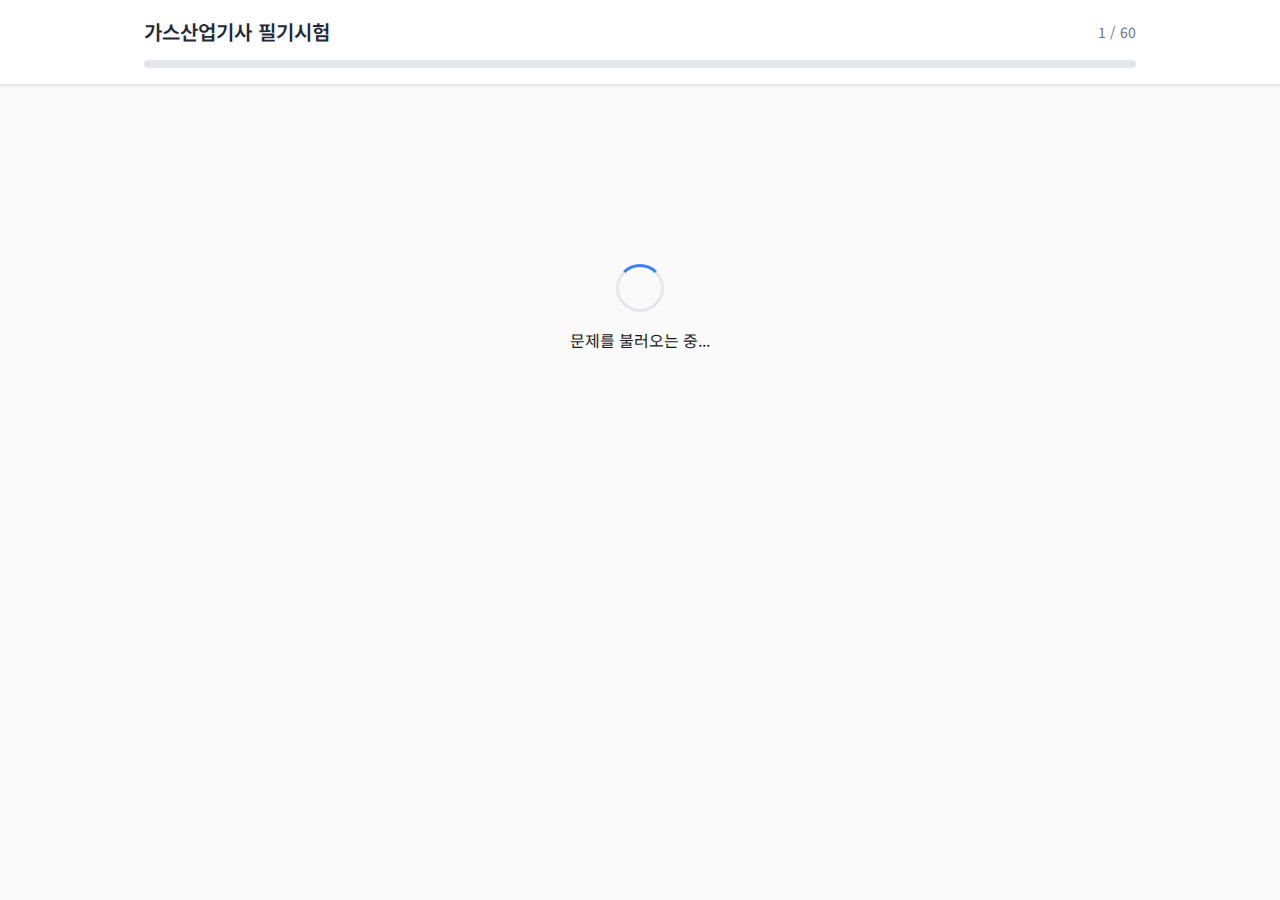
<file: index.html>
<!DOCTYPE html>
<html lang="ko">
<head>
    <meta charset="UTF-8">
    <meta name="viewport" content="width=device-width, initial-scale=1.0">
    <title>가스산업기사 필기시험</title>
    <meta name="description" content="대한민국 가스산업기사 필기시험 준비를 위한 60문제 모의고사">
    <link rel="preconnect" href="https://fonts.googleapis.com">
    <link rel="preconnect" href="https://fonts.gstatic.com" crossorigin>
    <link href="https://fonts.googleapis.com/css2?family=Noto+Sans+KR:wght@300;400;500;600;700&display=swap" rel="stylesheet">
    <link rel="stylesheet" href="styles.css">
</head>
<body>
    <!-- 시험 헤더 -->
    <header id="exam-header" class="header">
        <div class="container">
            <div class="header-content">
                <h1 class="title">가스산업기사 필기시험</h1>
                <div class="question-counter">
                    <span id="current-question">1</span> / <span id="total-questions">60</span>
                </div>
            </div>
            <div class="progress-container">
                <div id="progress-bar" class="progress-bar"></div>
            </div>
        </div>
    </header>

    <!-- 메인 콘텐츠 -->
    <main class="main">
        <div class="container">
            <!-- 로딩 화면 -->
            <div id="loading-screen" class="loading-screen">
                <div class="loading-spinner"></div>
                <p>문제를 불러오는 중...</p>
            </div>

            <!-- 문제 카드 -->
            <div id="question-card" class="question-card hidden">
                <div class="question-header">
                    <span id="question-badge" class="question-badge">문제 1</span>
                </div>
                
                <div class="question-content">
                    <h2 id="question-text" class="question-text"></h2>
                </div>

                <div id="answer-options" class="answer-options">
                    <!-- 답변 옵션들이 동적으로 생성됩니다 -->
                </div>

                <!-- 피드백 섹션 -->
                <div id="feedback-section" class="feedback-section hidden">
                    <div class="feedback-content">
                        <div class="feedback-icon">
                            <svg width="24" height="24" viewBox="0 0 24 24" fill="none" stroke="currentColor" stroke-width="2">
                                <path d="M9 12l2 2 4-4"></path>
                                <circle cx="12" cy="12" r="10"></circle>
                            </svg>
                        </div>
                        <div class="feedback-text">
                            <p id="feedback-title" class="feedback-title"></p>
                            <p id="feedback-explanation" class="feedback-explanation"></p>
                        </div>
                    </div>
                </div>

                <!-- 네비게이션 -->
                <div class="navigation">
                    <button id="prev-btn" class="nav-btn nav-btn-outline" disabled>
                        <svg width="16" height="16" viewBox="0 0 24 24" fill="none" stroke="currentColor" stroke-width="2">
                            <polyline points="15,18 9,12 15,6"></polyline>
                        </svg>
                        이전
                    </button>
                    
                    <div class="exam-brand">가스산업기사 필기시험</div>
                    
                    <button id="next-btn" class="nav-btn nav-btn-primary">
                        다음
                        <svg width="16" height="16" viewBox="0 0 24 24" fill="none" stroke="currentColor" stroke-width="2">
                            <polyline points="9,18 15,12 9,6"></polyline>
                        </svg>
                    </button>
                </div>
            </div>
        </div>
    </main>

    <!-- 결과 모달 -->
    <div id="results-modal" class="modal hidden">
        <div class="modal-backdrop"></div>
        <div class="modal-content">
            <div class="modal-header">
                <div class="result-icon">
                    <svg width="32" height="32" viewBox="0 0 24 24" fill="none" stroke="currentColor" stroke-width="2">
                        <path d="M9 12l2 2 4-4"></path>
                        <circle cx="12" cy="12" r="10"></circle>
                    </svg>
                </div>
                <h2 class="modal-title">시험 완료!</h2>
                <p class="modal-subtitle">모든 문제를 완료하였습니다.</p>
            </div>

            <div class="score-summary">
                <div class="score-item">
                    <div id="total-score" class="score-value">0</div>
                    <div class="score-label">총점</div>
                </div>
                <div class="score-item">
                    <div id="correct-answers" class="score-value correct">0</div>
                    <div class="score-label">정답</div>
                </div>
                <div class="score-item">
                    <div id="incorrect-answers" class="score-value incorrect">0</div>
                    <div class="score-label">오답</div>
                </div>
                <div class="score-item">
                    <div id="percentage" class="score-value">0%</div>
                    <div class="score-label">정답률</div>
                </div>
            </div>

            <div class="pass-criteria">
                <h3>합격 기준</h3>
                <div id="pass-status" class="pass-status">
                    <span>60점 이상 (36문제 이상 정답)</span>
                    <span id="pass-result" class="pass-result">불합격</span>
                </div>
            </div>

            <div class="modal-actions">
                <button id="close-modal" class="modal-btn modal-btn-outline">닫기</button>
                <button id="restart-exam" class="modal-btn modal-btn-primary">다시 시작</button>
            </div>
        </div>
    </div>

    <script src="script.js"></script>
</body>
</html>
</file>
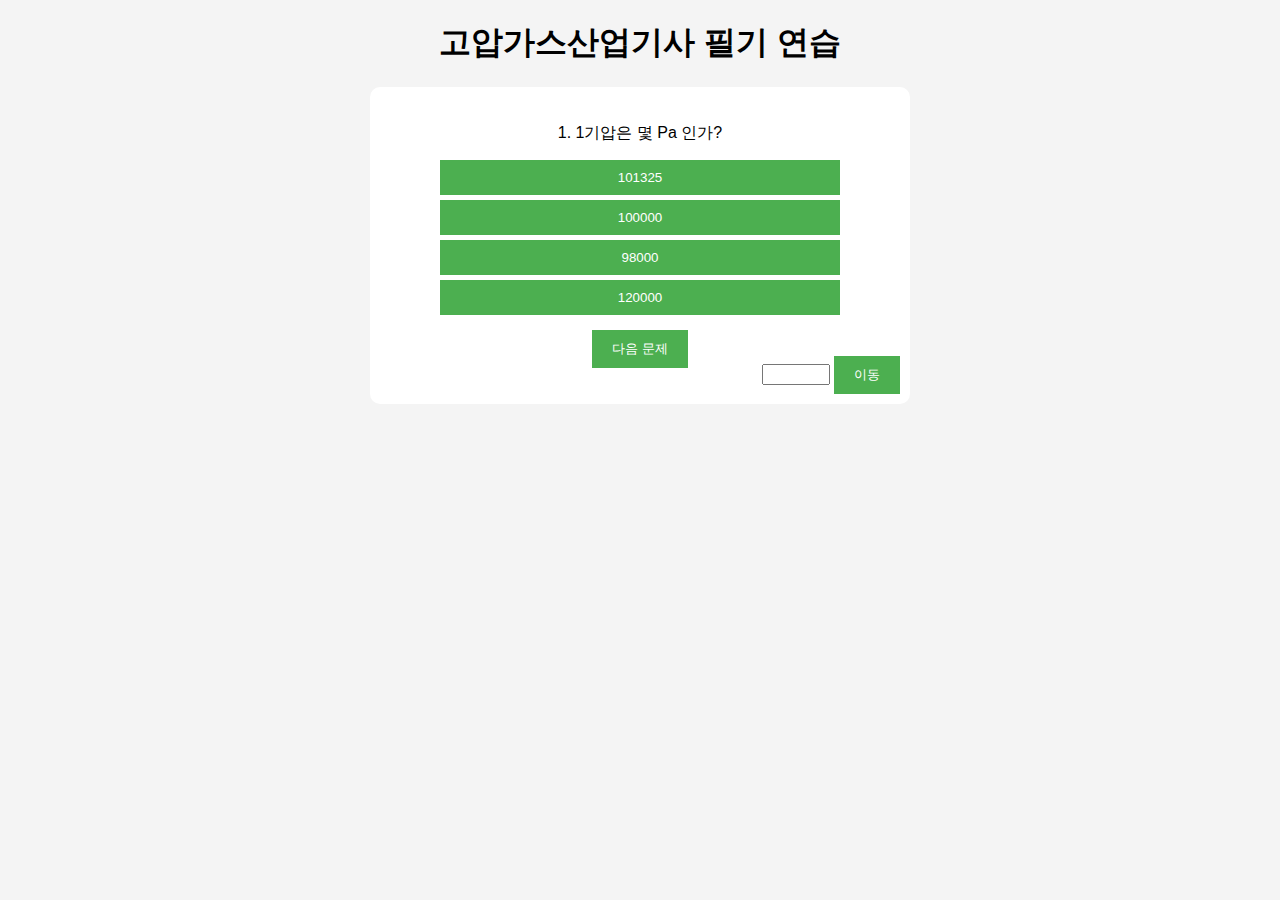
<file: 1day/index.html>
<!DOCTYPE html>
<html lang="ko">
<head>
    <meta charset="UTF-8">
    <title>고압가스 필기 연습</title>
    <link rel="stylesheet" href="style.css">
</head>
<body>
    <h1>고압가스산업기사 필기 연습</h1>
    <div id="quiz-box" style="position:relative;">
    <p id="question"></p>
        <div id="options"></div>
        <button id="next-btn">다음 문제</button>
        <p id="result"></p>
        <div id="goto-box" style="position:absolute; right:10px; bottom:10px;">
            <input type="number" id="goto-input" min="1" style="width:60px;"> 
            <button id="goto-btn">이동</button>
        </div>
        <div id="wrong-btns" style="position:absolute; left:10px; bottom:10px;"></div>
    </div>
    <script src="main.js"></script>
</body>
</html>
</file>
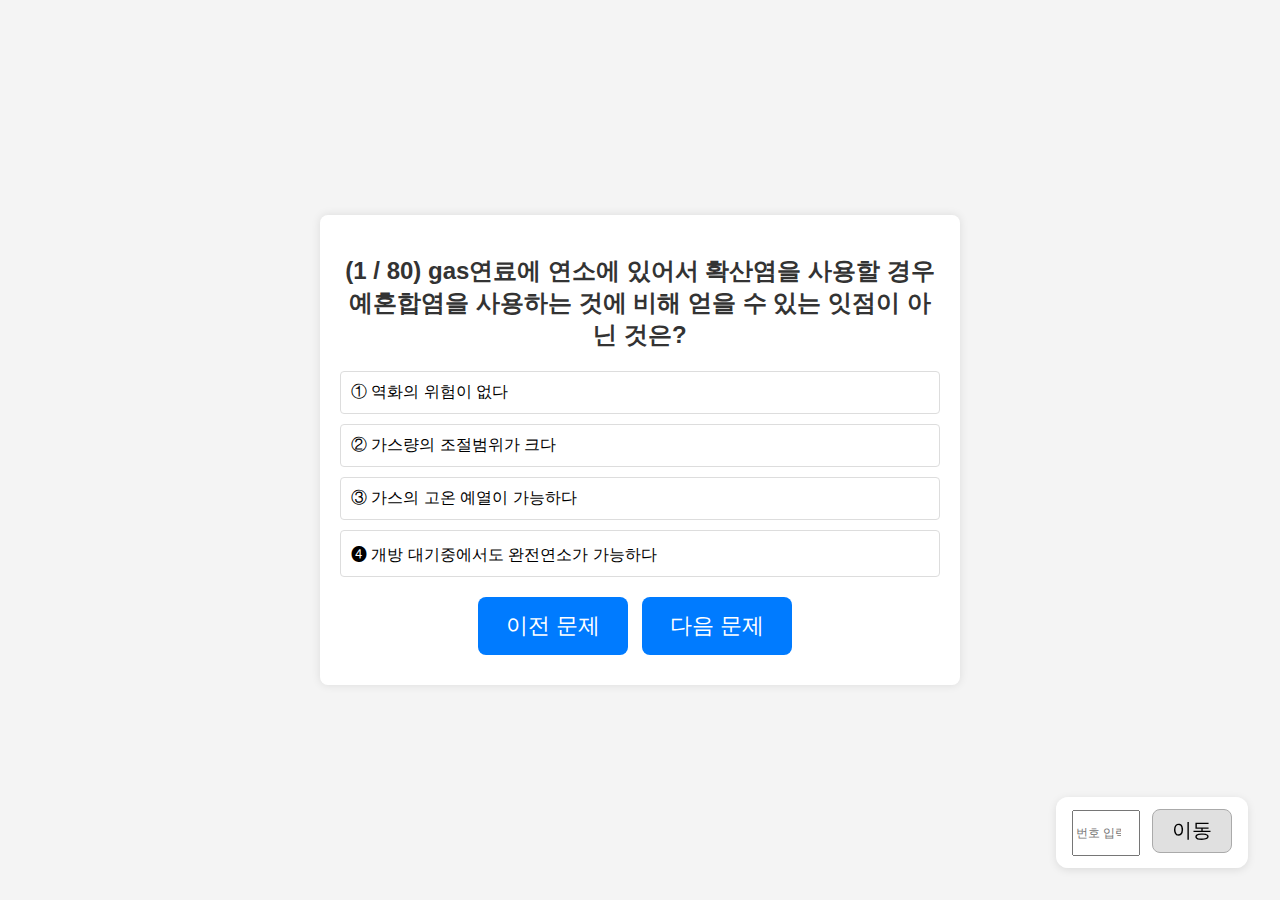
<file: 4day/index.html>
<!DOCTYPE html>
<html lang="ko">
<head>
    <meta charset="UTF-8">
    <meta name="viewport" content="width=device-width, initial-scale=1.0">
    <title>Gas Industry Quiz</title>
    <link rel="stylesheet" href="style.css">
</head>
<body>
    <div id="quiz-container">
        <h2 id="question-text">Question text will appear here</h2>
        <div id="options-container">
            <!-- Options will be dynamically added here by JavaScript -->
        </div>
        <div id="nav-buttons" style="text-align:center; margin-top:20px;">
            <button id="prev-button">이전 문제</button>
            <button id="next-button">다음 문제</button>
            <div style="margin-top:10px;">
            </div>
            <div id="goto-box" style="position:fixed; right:32px; bottom:32px; z-index:1000; background:rgba(255,255,255,0.95); box-shadow:0 2px 8px rgba(0,0,0,0.1); padding:12px 16px; border-radius:12px;">
                <input type="number" id="goto-input" min="1" max="80" placeholder="번호 입력" style="width:60px; height:40px; font-size:12px;">
                <button id="goto-button" style="height:44px; width:80px; font-size:20px; background:#e0e0e0; border-radius:8px; border:1px solid #aaa; margin-left:8px; cursor:pointer;">이동</button>
            </div>
        </div>
    <div id="question-nav" style="margin-bottom:20px; text-align:center;"></div>
        <div id="results">
            <!-- Results or feedback will appear here -->
        </div>
    </div>

    <script src="script.js"></script>
        <!-- submitButton 관련 코드 삭제됨 -->
</body>
</html>
</file>
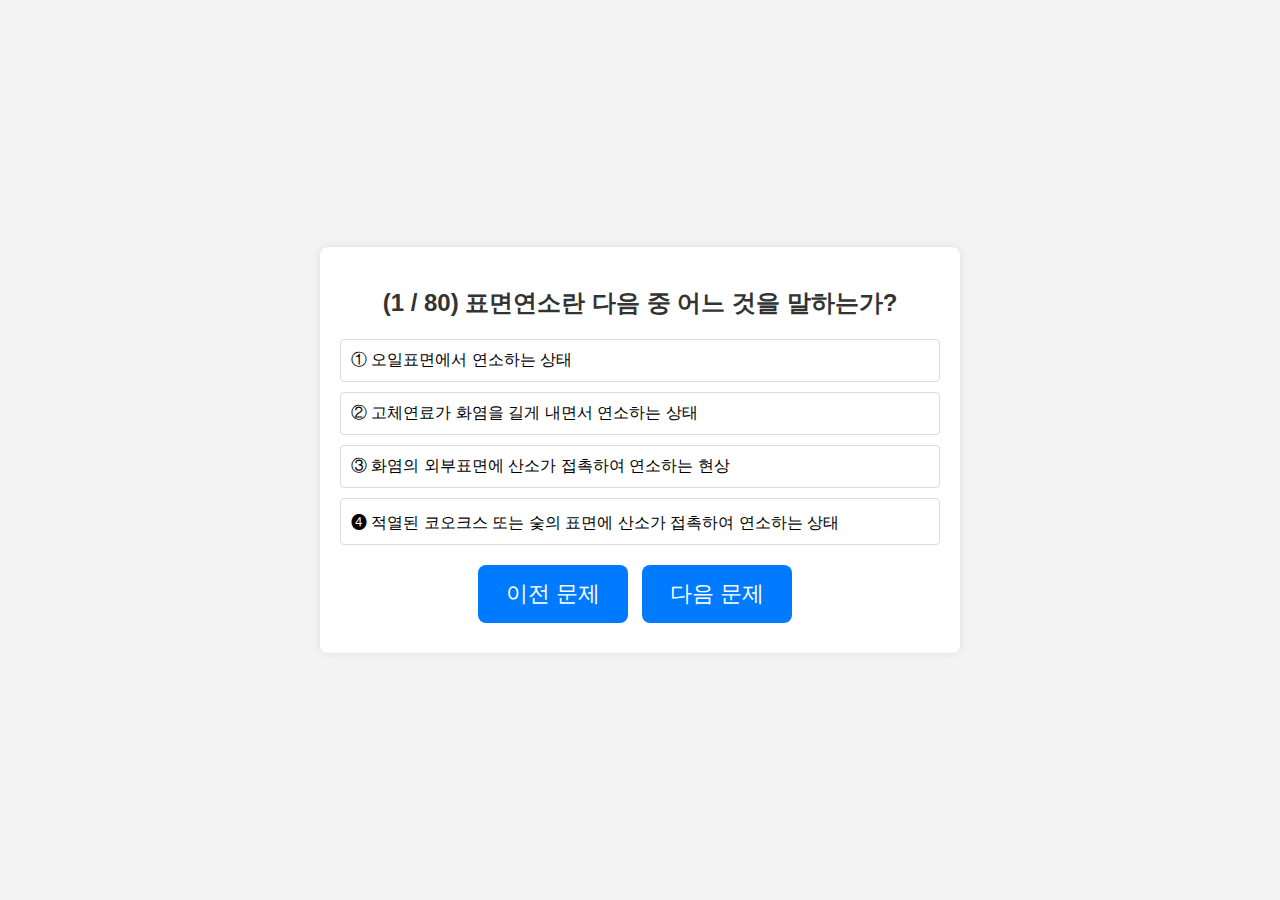
<file: 7day/index.html>
<!DOCTYPE html>
<html lang="ko">
<head>
    <meta charset="UTF-8">
    <meta name="viewport" content="width=device-width, initial-scale=1.0">
    <title>Gas Industry Quiz</title>
    <link rel="stylesheet" href="style.css">
</head>
<body>
    <div id="quiz-container">
        <h2 id="question-text">Question text will appear here</h2>
        <div id="options-container">
            <!-- Options will be dynamically added here by JavaScript -->
        </div>
        <div id="nav-buttons" style="text-align:center; margin-top:20px;">
            <button id="prev-button">이전 문제</button>
            <button id="next-button">다음 문제</button>
        </div>
        <div id="results">
            <!-- Results or feedback will appear here -->
        </div>
    </div>

    <script src="script.js"></script>
        <!-- submitButton 관련 코드 삭제됨 -->
</body>
</html>
</file>
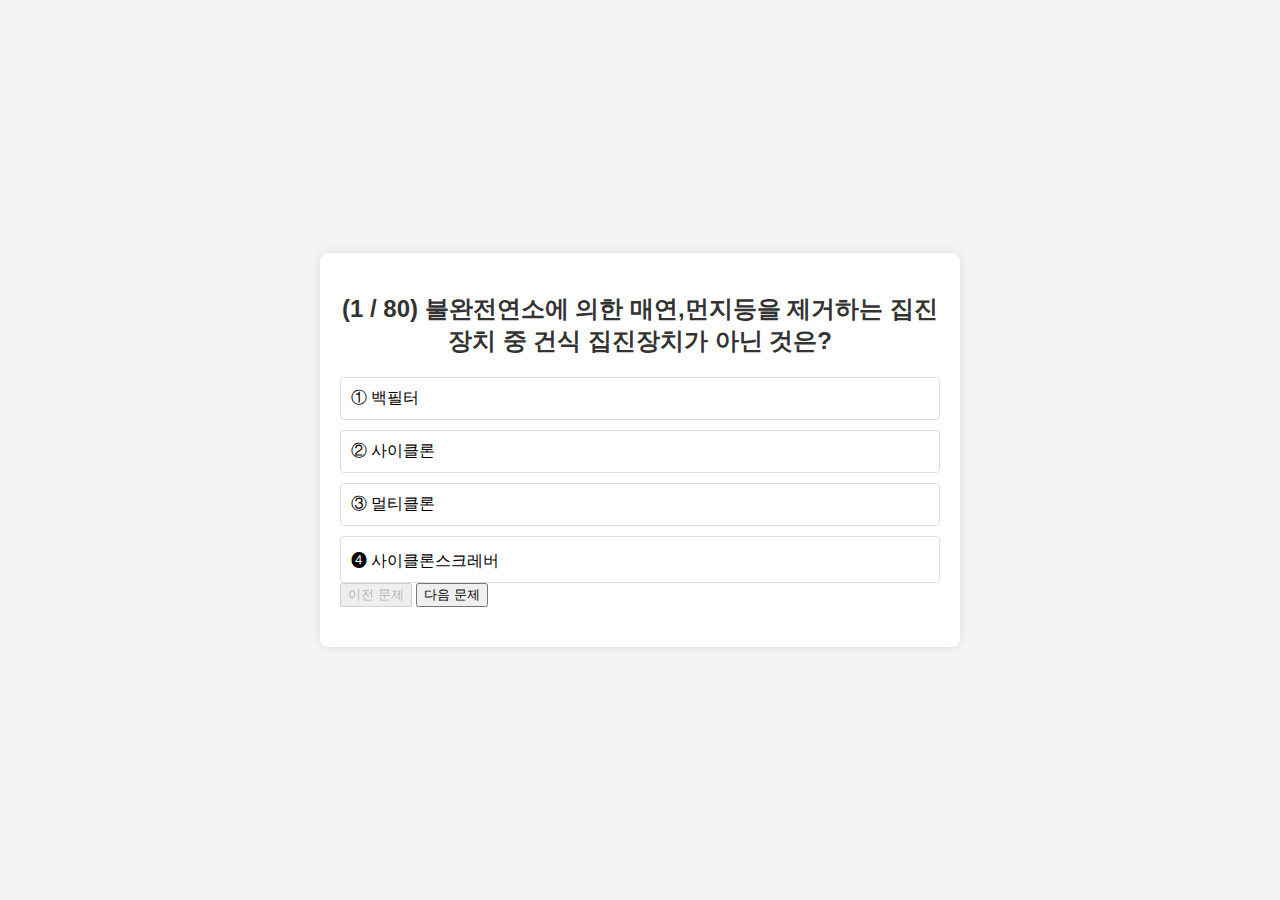
<file: 8day/보관/index.html>
<!DOCTYPE html>
<html lang="ko">
<head>
    <meta charset="UTF-8">
    <meta name="viewport" content="width=device-width, initial-scale=1.0">
    <title>Gas Industry Quiz</title>
    <link rel="stylesheet" href="style.css">
</head>
<body>
    <div id="quiz-container">
        <h2 id="question-text">Question text will appear here</h2>
        <div id="options-container">
            <!-- Options will be dynamically added here by JavaScript -->
        </div>
    <button id="prev-button">이전 문제</button>
    <button id="next-button">다음 문제</button>
        <div id="results">
            <!-- Results or feedback will appear here -->
        </div>
    </div>

    <script src="script.js"></script>
        <!-- submitButton 관련 코드 삭제됨 -->
</body>
</html>
</file>
<file: styles.css>
/* 기본 스타일 */
* {
    margin: 0;
    padding: 0;
    box-sizing: border-box;
}

body {
    font-family: 'Noto Sans KR', -apple-system, BlinkMacSystemFont, 'Segoe UI', 'Roboto', sans-serif;
    background-color: #fafafa;
    color: #1a1a1a;
    line-height: 1.6;
}

.container {
    max-width: 1024px;
    margin: 0 auto;
    padding: 0 1rem;
}

/* 헤더 스타일 */
.header {
    background-color: #ffffff;
    border-bottom: 1px solid #e5e7eb;
    box-shadow: 0 1px 3px rgba(0, 0, 0, 0.1);
    position: sticky;
    top: 0;
    z-index: 50;
}

.header-content {
    display: flex;
    justify-content: space-between;
    align-items: center;
    padding: 1rem 0 0.75rem;
}

.title {
    font-size: 1.25rem;
    font-weight: 600;
    color: #1f2937;
}

.question-counter {
    font-size: 0.875rem;
    color: #6b7280;
}

.progress-container {
    width: 100%;
    height: 8px;
    background-color: #e5e7eb;
    border-radius: 4px;
    margin-bottom: 1rem;
    overflow: hidden;
}

.progress-bar {
    height: 100%;
    background-color: #3b82f6;
    border-radius: 4px;
    transition: width 0.3s ease-in-out;
    width: 0%;
}

/* 메인 콘텐츠 */
.main {
    padding: 1.5rem 0;
}

/* 로딩 화면 */
.loading-screen {
    display: flex;
    flex-direction: column;
    align-items: center;
    justify-content: center;
    min-height: 400px;
    text-align: center;
}

.loading-spinner {
    width: 48px;
    height: 48px;
    border: 3px solid #e5e7eb;
    border-top: 3px solid #3b82f6;
    border-radius: 50%;
    animation: spin 1s linear infinite;
    margin-bottom: 1rem;
}

@keyframes spin {
    0% { transform: rotate(0deg); }
    100% { transform: rotate(360deg); }
}

/* 문제 카드 */
.question-card {
    background-color: #ffffff;
    border: 1px solid #e5e7eb;
    border-radius: 12px;
    padding: 2rem;
    box-shadow: 0 1px 3px rgba(0, 0, 0, 0.1);
}

.hidden {
    display: none !important;
}

.question-header {
    margin-bottom: 1rem;
}

.question-badge {
    display: inline-block;
    background-color: rgba(59, 130, 246, 0.1);
    color: #3b82f6;
    padding: 0.5rem 1rem;
    border-radius: 9999px;
    font-size: 0.875rem;
    font-weight: 500;
}

.question-content {
    margin-bottom: 1.5rem;
}

.question-text {
    font-size: 1.125rem;
    font-weight: 500;
    color: #1f2937;
    line-height: 1.7;
}

/* 답변 옵션 */
.answer-options {
    display: flex;
    flex-direction: column;
    gap: 0.75rem;
    margin-bottom: 1.5rem;
}

.answer-option {
    width: 100%;
    background-color: #ffffff;
    border: 2px solid #e5e7eb;
    border-radius: 12px;
    padding: 1rem;
    cursor: pointer;
    transition: all 0.2s ease-in-out;
    display: flex;
    align-items: center;
    text-align: left;
}

.answer-option:hover {
    background-color: #f9fafb;
    border-color: #d1d5db;
    transform: translateY(-1px);
    box-shadow: 0 4px 12px rgba(0, 0, 0, 0.1);
}

.answer-option.selected {
    border-color: #3b82f6;
    background-color: rgba(59, 130, 246, 0.1);
}

.answer-option.correct {
    border-color: #10b981;
    background-color: rgba(16, 185, 129, 0.1);
}

.answer-option.incorrect {
    border-color: #ef4444;
    background-color: rgba(239, 68, 68, 0.1);
}

.answer-option.disabled {
    cursor: not-allowed;
    opacity: 0.8;
}

.option-number {
    width: 32px;
    height: 32px;
    background-color: #f3f4f6;
    border-radius: 50%;
    display: flex;
    align-items: center;
    justify-content: center;
    font-size: 0.875rem;
    font-weight: 500;
    color: #6b7280;
    margin-right: 0.75rem;
    flex-shrink: 0;
}

.option-text {
    color: #1f2937;
    flex: 1;
}

/* 피드백 섹션 */
.feedback-section {
    margin-bottom: 1rem;
    padding: 1rem;
    border-radius: 12px;
}

.feedback-section.correct {
    background-color: rgba(16, 185, 129, 0.1);
}

.feedback-section.incorrect {
    background-color: rgba(239, 68, 68, 0.1);
}

.feedback-content {
    display: flex;
    align-items: flex-start;
    gap: 0.75rem;
}

.feedback-icon {
    width: 24px;
    height: 24px;
    border-radius: 50%;
    display: flex;
    align-items: center;
    justify-content: center;
    flex-shrink: 0;
    margin-top: 2px;
}

.feedback-section.correct .feedback-icon {
    background-color: #10b981;
    color: white;
}

.feedback-section.incorrect .feedback-icon {
    background-color: #ef4444;
    color: white;
}

.feedback-text {
    flex: 1;
}

.feedback-title {
    font-weight: 600;
    margin-bottom: 0.25rem;
}

.feedback-section.correct .feedback-title {
    color: #10b981;
}

.feedback-section.incorrect .feedback-title {
    color: #ef4444;
}

.feedback-explanation {
    font-size: 0.875rem;
    color: #6b7280;
}

/* 네비게이션 */
.navigation {
    display: flex;
    justify-content: space-between;
    align-items: center;
    padding-top: 1rem;
    border-top: 1px solid #e5e7eb;
}

.nav-btn {
    display: flex;
    align-items: center;
    gap: 0.5rem;
    padding: 0.5rem 1rem;
    border-radius: 8px;
    font-size: 0.875rem;
    font-weight: 500;
    cursor: pointer;
    transition: all 0.2s ease-in-out;
    border: none;
}

.nav-btn:disabled {
    opacity: 0.5;
    cursor: not-allowed;
}

.nav-btn-outline {
    background-color: transparent;
    border: 1px solid #e5e7eb;
    color: #6b7280;
}

.nav-btn-outline:hover:not(:disabled) {
    background-color: #f9fafb;
    border-color: #d1d5db;
}

.nav-btn-primary {
    background-color: #3b82f6;
    color: white;
}

.nav-btn-primary:hover:not(:disabled) {
    background-color: #2563eb;
}

.exam-brand {
    font-size: 0.875rem;
    color: #6b7280;
}

/* 모달 스타일 */
.modal {
    position: fixed;
    top: 0;
    left: 0;
    right: 0;
    bottom: 0;
    z-index: 100;
    display: flex;
    align-items: center;
    justify-content: center;
    padding: 1rem;
}

.modal-backdrop {
    position: absolute;
    top: 0;
    left: 0;
    right: 0;
    bottom: 0;
    background-color: rgba(0, 0, 0, 0.5);
}

.modal-content {
    background-color: white;
    border-radius: 16px;
    padding: 2rem;
    width: 100%;
    max-width: 640px;
    position: relative;
    z-index: 1;
    box-shadow: 0 20px 25px -5px rgba(0, 0, 0, 0.1), 0 10px 10px -5px rgba(0, 0, 0, 0.04);
}

.modal-header {
    text-align: center;
    margin-bottom: 2rem;
}

.result-icon {
    width: 64px;
    height: 64px;
    background-color: rgba(16, 185, 129, 0.1);
    border-radius: 50%;
    display: flex;
    align-items: center;
    justify-content: center;
    margin: 0 auto 1rem;
    color: #10b981;
}

.modal-title {
    font-size: 1.5rem;
    font-weight: 700;
    color: #1f2937;
    margin-bottom: 0.5rem;
}

.modal-subtitle {
    color: #6b7280;
}

/* 점수 요약 */
.score-summary {
    background-color: #f9fafb;
    border-radius: 12px;
    padding: 1.5rem;
    margin-bottom: 1.5rem;
    display: grid;
    grid-template-columns: repeat(auto-fit, minmax(100px, 1fr));
    gap: 1rem;
    text-align: center;
}

.score-item {
    display: flex;
    flex-direction: column;
    align-items: center;
}

.score-value {
    font-size: 1.5rem;
    font-weight: 700;
    color: #3b82f6;
    margin-bottom: 0.25rem;
}

.score-value.correct {
    color: #10b981;
}

.score-value.incorrect {
    color: #ef4444;
}

.score-label {
    font-size: 0.875rem;
    color: #6b7280;
}

/* 합격 기준 */
.pass-criteria {
    margin-bottom: 1.5rem;
}

.pass-criteria h3 {
    font-weight: 600;
    color: #1f2937;
    margin-bottom: 0.75rem;
}

.pass-status {
    display: flex;
    justify-content: space-between;
    align-items: center;
    padding: 0.75rem;
    border-radius: 12px;
}

.pass-status.passed {
    background-color: rgba(16, 185, 129, 0.1);
}

.pass-status.failed {
    background-color: rgba(239, 68, 68, 0.1);
}

.pass-result {
    font-weight: 600;
}

.pass-result.passed {
    color: #10b981;
}

.pass-result.failed {
    color: #ef4444;
}

/* 모달 액션 */
.modal-actions {
    display: flex;
    flex-direction: column;
    gap: 0.75rem;
}

@media (min-width: 640px) {
    .modal-actions {
        flex-direction: row;
    }
}

.modal-btn {
    flex: 1;
    padding: 0.75rem 1.5rem;
    border-radius: 8px;
    font-weight: 500;
    cursor: pointer;
    transition: all 0.2s ease-in-out;
    border: none;
}

.modal-btn-outline {
    background-color: transparent;
    border: 1px solid #e5e7eb;
    color: #6b7280;
}

.modal-btn-outline:hover {
    background-color: #f9fafb;
    border-color: #d1d5db;
}

.modal-btn-primary {
    background-color: #3b82f6;
    color: white;
}

.modal-btn-primary:hover {
    background-color: #2563eb;
}

/* 반응형 디자인 */
@media (max-width: 640px) {
    .container {
        padding: 0 0.75rem;
    }
    
    .question-card {
        padding: 1.5rem;
    }
    
    .header-content {
        padding: 0.75rem 0 0.5rem;
    }
    
    .title {
        font-size: 1.125rem;
    }
    
    .question-text {
        font-size: 1rem;
    }
    
    .score-summary {
        grid-template-columns: repeat(2, 1fr);
    }
}

/* 애니메이션 */
.fade-in {
    animation: fadeIn 0.3s ease-in-out;
}

@keyframes fadeIn {
    from {
        opacity: 0;
        transform: translateY(10px);
    }
    to {
        opacity: 1;
        transform: translateY(0);
    }
}
</file>
<file: 1day/style.css>
body {
    font-family: sans-serif;
    text-align: center;
    background: #f4f4f4;
}
#quiz-box {
    background: white;
    padding: 20px;
    margin: auto;
    max-width: 500px;
    border-radius: 10px;
}
button {
    padding: 10px 20px;
    margin-top: 10px;
    background: #4CAF50;
    color: white;
    border: none;
    cursor: pointer;
}
button:hover {
    background: #45a049;
}
.option-btn {
    display: block;
    margin: 5px auto;
    padding: 10px;
    width: 80%;
    background: #ddd...
</file>
<file: 4day/style.css>
body {
    font-family: Arial, sans-serif;
    background-color: #f4f4f4;
    display: flex;
    justify-content: center;
    align-items: center;
    min-height: 100vh;
    margin: 0;
}

#quiz-container {
    width: 90%;
    max-width: 600px;
    margin: 20px auto;
    padding: 20px;
    background-color: #fff;
    border-radius: 8px;
    box-shadow: 0 0 10px rgba(0, 0, 0, 0.1);
}

#question-text {
    text-align: center;
    color: #333;
    margin-bottom: 20px;
}

#options-container {
    display: flex;
    flex-direction: column;
    gap: 10px;
}

.option {
    padding: 10px;
    border: 1px solid #ddd;
    border-radius: 4px;
    cursor: pointer;
    transition: background-color 0.3s ease;
}

.option.correct {
    background-color: #d4edda;
    border-color: #28a745;
    color: #155724;
}
.option.incorrect {
    background-color: #f8d7da;
    border-color: #dc3545;
    color: #721c24;
}

.option:hover {
    background-color: #f0f0f0;
}



#nav-buttons {
    margin-top: 40px;
    margin-bottom: -10px;
    text-align: center;
}

#prev-button, #next-button {
    font-size: 22px;
    padding: 14px 28px;
    margin: 0 10px 0 0;
    border-radius: 8px;
    border: none;
    background-color: #007bff;
    color: white;
    cursor: pointer;
    transition: background-color 0.3s ease;
    vertical-align: middle;
}

#prev-button:hover, #next-button:hover {
    background-color: #0056b3;
}

#results {
    margin-top: 20px;
    font-weight: bold;
    text-align: center;
}
</file>
<file: 7day/style.css>
body {
    font-family: Arial, sans-serif;
    background-color: #f4f4f4;
    display: flex;
    justify-content: center;
    align-items: center;
    min-height: 100vh;
    margin: 0;
}

#quiz-container {
    width: 90%;
    max-width: 600px;
    margin: 20px auto;
    padding: 20px;
    background-color: #fff;
    border-radius: 8px;
    box-shadow: 0 0 10px rgba(0, 0, 0, 0.1);
}

#question-text {
    text-align: center;
    color: #333;
    margin-bottom: 20px;
}

#options-container {
    display: flex;
    flex-direction: column;
    gap: 10px;
}

.option {
    padding: 10px;
    border: 1px solid #ddd;
    border-radius: 4px;
    cursor: pointer;
    transition: background-color 0.3s ease;
}

.option.correct {
    background-color: #d4edda;
    border-color: #28a745;
    color: #155724;
}
.option.incorrect {
    background-color: #f8d7da;
    border-color: #dc3545;
    color: #721c24;
}

.option:hover {
    background-color: #f0f0f0;
}



#nav-buttons {
    margin-top: 40px;
    margin-bottom: -10px;
    text-align: center;
}

#prev-button, #next-button {
    font-size: 22px;
    padding: 14px 28px;
    margin: 0 10px 0 0;
    border-radius: 8px;
    border: none;
    background-color: #007bff;
    color: white;
    cursor: pointer;
    transition: background-color 0.3s ease;
    vertical-align: middle;
}

#prev-button:hover, #next-button:hover {
    background-color: #0056b3;
}

#results {
    margin-top: 20px;
    font-weight: bold;
    text-align: center;
}
</file>
<file: 8day/보관/style.css>
body {
    font-family: Arial, sans-serif;
    background-color: #f4f4f4;
    display: flex;
    justify-content: center;
    align-items: center;
    min-height: 100vh;
    margin: 0;
}

#quiz-container {
    width: 90%;
    max-width: 600px;
    margin: 20px auto;
    padding: 20px;
    background-color: #fff;
    border-radius: 8px;
    box-shadow: 0 0 10px rgba(0, 0, 0, 0.1);
}

#question-text {
    text-align: center;
    color: #333;
    margin-bottom: 20px;
}

#options-container {
    display: flex;
    flex-direction: column;
    gap: 10px;
}

.option {
    padding: 10px;
    border: 1px solid #ddd;
    border-radius: 4px;
    cursor: pointer;
    transition: background-color 0.3s ease;
}

.option.correct {
    background-color: #d4edda;
    border-color: #28a745;
    color: #155724;
}
.option.incorrect {
    background-color: #f8d7da;
    border-color: #dc3545;
    color: #721c24;
}

.option:hover {
    background-color: #f0f0f0;
}

#submit-button {
    display: block;
    width: 100%;
    margin-top: 20px;
    padding: 10px;
    background-color: #007bff;
    color: white;
    border: none;
    border-radius: 4px;
    cursor: pointer;
    font-size: 16px;
    transition: background-color 0.3s ease;
}

#submit-button:hover {
    background-color: #0056b3;
}

#results {
    margin-top: 20px;
    font-weight: bold;
    text-align: center;
}
</file>
